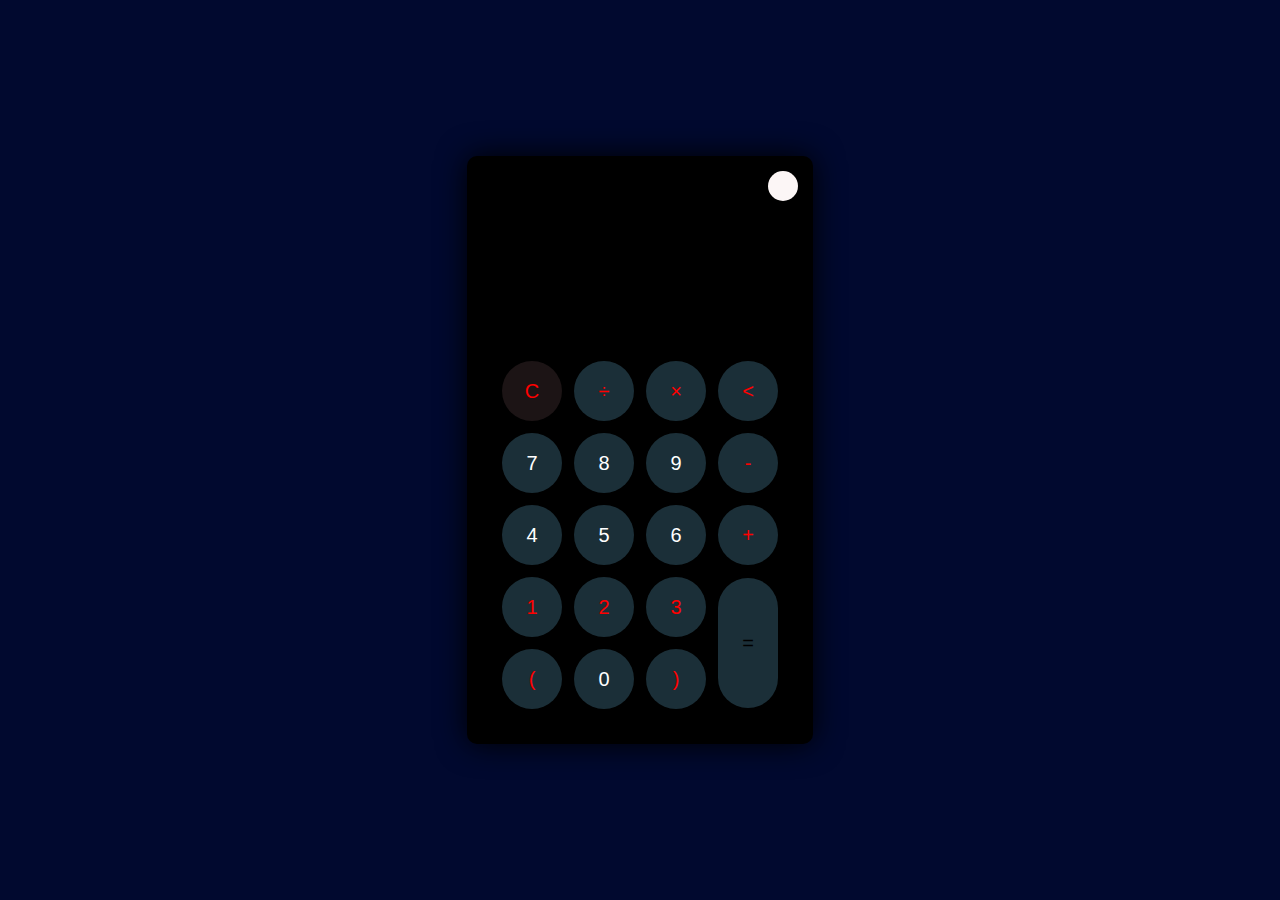
<file: CALCULATOR/index.html>
<!DOCTYPE html>
<html lang="en">
<head>
    <meta charset="UTF-8">
    <meta name="viewport" content="width=device-width, initial-scale=1.0">
    <link rel="stylesheet" href="style.css">
    <title>calculator</title>
</head>
<body>
    <div class="container">
        <div class="calculator dark">
            <div class="theme-toggler active">
                <i class="toggler-icon"></i>
            </div>
            <div class="display-screen">
                <div id="display"></div>
            </div>
            <div class="buttons">
                <table>
                    <tr>
                        <td><button class="btn-operator" id="clear">C</button></td>
                        <td><button class="btn-operator" id="/">&divide;</button></td>
                        <td><button class="btn-operator" id="*">&times;</button></td>
                        <td><button class="btn-operator" id="backspace"><</button></td>
                    </tr>
                    <tr>
                        <td><button class="btn-number" id="7">7</button></td>
                        <td><button class="btn-number" id="8">8</button></td>
                        <td><button class="btn-number" id="9">9</button></td>
                        <td><button class="btn-operator" id="-">-</button></td>
                    </tr>
                    <tr>
                        <td><button class="btn-number" id="4">4</button></td>
                        <td><button class="btn-number" id="5">5</button></td>
                        <td><button class="btn-number" id="6">6</button></td>
                        <td><button class="btn-operator" id="+">+</button></td>
                    </tr>
                    <tr>
                        <td><button class="btn-operator" id="1">1</button></td>
                        <td><button class="btn-operator" id="2">2</button></td>
                        <td><button class="btn-operator" id="3">3</button></td>
                        <td rowspan="2"><button class="btn-equal" id="equal">=</button></td>
                    </tr>
                    <tr>
                        <td><button class="btn-operator" id="(">(</button></td>
                        <td><button class="btn-number" id="0">0</button></td>
                        <td><button class="btn-operator" id=")">)</button></td>
                    </tr>
                </table>
            </div>
        </div>
    </div>
    <script src="script.js"></script>
    
</body>
</html>
</file>
<file: CALCULATOR/style.css>
*{
    padding: 0;
    margin: 0;
    box-sizing: border-box;
    outline: 0;
    transition: all 0.5s ease;
}
body{
    font-family: sans-serif;
}
a {
    text-decoration: none;
    color: aliceblue;
}
body{
    background:rgb(1, 9, 47);
}
.container{
    height: 100vh;
    width: 100vw;
    display: grid;
    place-items: center;
}
.calculator{
    position: relative;
    height: auto;
    width: auto;
    padding: 28px;
    border-radius: 10px;
    box-shadow: 0 0 30px #000;
}
.theme-toggler{
    position: absolute;
    top: 30px;
    right: 30px;
    color: rgb(20, 19, 19);
    cursor: pointer;
    z-index: 1;
}
.theme-toggler.active{
    color: #333;
}
.theme-toggler.active::before{
    background-color: rgb(252, 246, 246);
}
.theme-toggler::before{
    content: '';
    height: 30px;
    width: 30px;
    position: absolute;
    top: 50%;
    transform: translate(-50%, -50%);
    border-radius: 50%;
    background-color: #333;
    z-index: -1;
}
#display{
    margin: 0 10px;
    height: 150px;
    width: auto;
    max-width: 270px;
    display: flex;
    align-items: flex-end;
    justify-content: flex-end;
    margin-bottom: 20px;
    overflow-x: scroll;
}
#display::-webkit-scrollbar{
    display: block;
    height: 3px;
}
button{
    height: 60px;
    width: 60px;
    border: 0;
    border-radius: 30px;
    margin: 5px;
    font-size: 20px;
    cursor: pointer;
    transition: all 200ms ease;
}
button:hover{
    transform: scale(1.1);
}
button#equal{
    height: 130px;
}
.calculator{
    background-color: white;
}
.calculator #display{
    color: #0a1e23;
}
.calculator button#clear{
    background-color: #ffd5d8;
}
.calculator button.btn-number{
    background-color: #ffd5d8;
color: #000;
}
.calculator button.btn-operator{
    background-color: #ffd5d8;
    color: black;
}
.calculator button.btn-equal{
    background-color: #ffd5d8;
    color: #000;
}
.calculator.dark {
    background-color: #000;
}
.calculator.dark #display{
    color: white;
}
.calculator.dark button#clear{
    background-color: #1c1415;
    color: red;
}
.calculator.dark button.btn-number{
    background-color: #1b2f38;
    color: white; 
}
.calculator.dark button.btn-operator{
    background-color: #1b2f38;
    color: red;
}
.calculator.dark button.btn-equal{
    background-color: #1b2f38;
}
</file>
